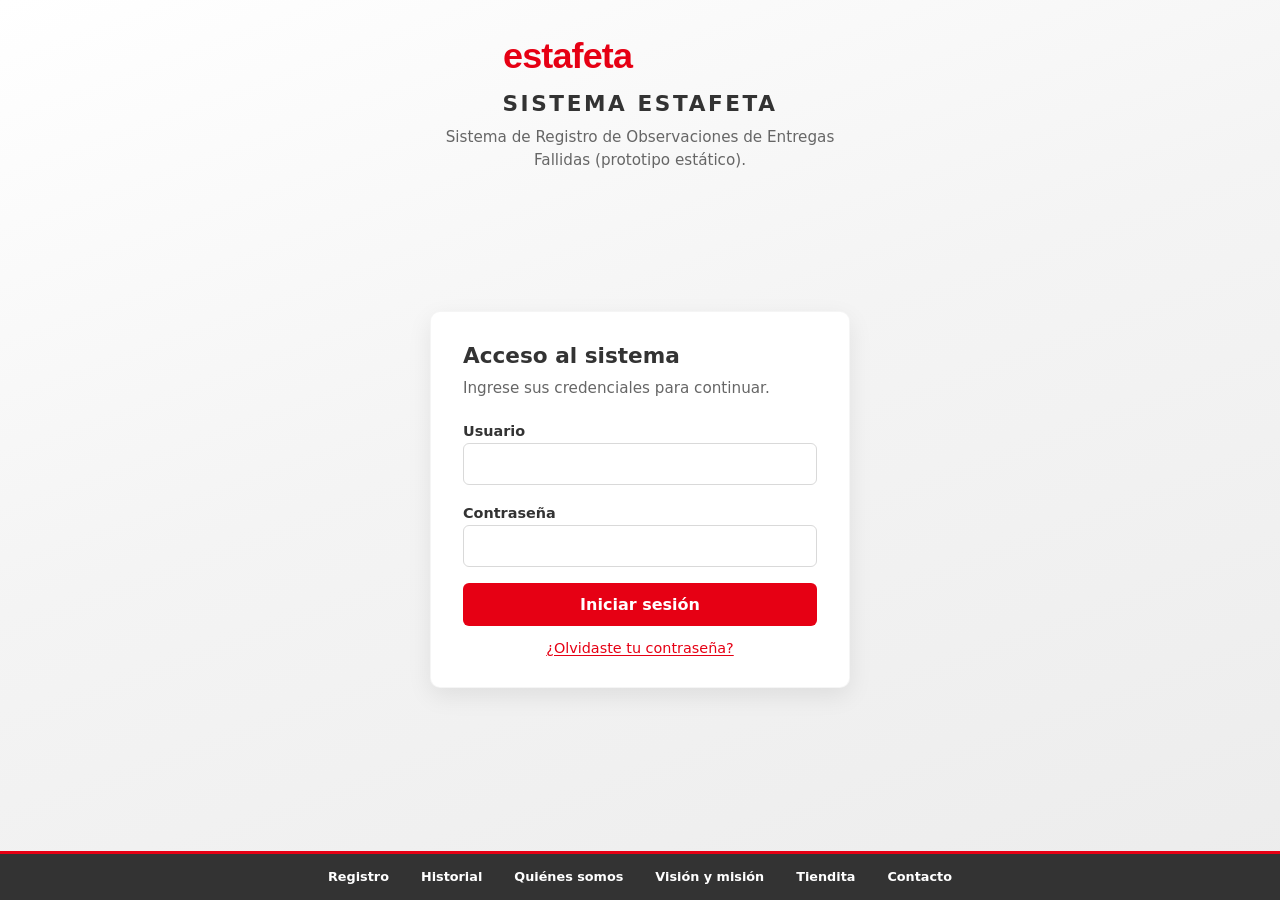
<file: index.html>
<!DOCTYPE html>
<html lang="es-MX">
  <head>
    <meta charset="utf-8" />
    <meta name="viewport" content="width=device-width, initial-scale=1" />
    <title>Iniciar sesión — Sistema Estafeta</title>
    <link rel="stylesheet" href="css/styles.css" />
  </head>
  <body class="page-login">
    <header class="login-hero">
      <img class="login-hero__logo" src="img/logo-wordmark.svg" alt="estafeta" width="220" height="40" />
      <h1>SISTEMA ESTAFETA</h1>
      <p>Sistema de Registro de Observaciones de Entregas Fallidas (prototipo estático).</p>
    </header>

    <div class="login-card-wrap">
      <section class="card login-card" aria-labelledby="login-title">
        <h2 id="login-title" class="card__title">Acceso al sistema</h2>
        <p class="card__subtitle">Ingrese sus credenciales para continuar.</p>
        <form class="form-grid" action="#" method="get">
          <div class="form-field">
            <label for="usuario">Usuario</label>
            <input id="usuario" name="usuario" type="text" autocomplete="username" />
          </div>
          <div class="form-field">
            <label for="password">Contraseña</label>
            <input id="password" name="password" type="password" autocomplete="current-password" />
          </div>
          <button class="btn btn--block" type="submit">Iniciar sesión</button>
        </form>
        <a class="login-forgot" href="#">¿Olvidaste tu contraseña?</a>
      </section>
    </div>

    <nav class="bottom-nav" aria-label="Secciones del prototipo">
      <a href="registro.html">Registro</a>
      <a href="historial.html">Historial</a>
      <a href="quienes-somos.html">Quiénes somos</a>
      <a href="vision-mision.html">Visión y misión</a>
      <a href="tiendita.html">Tiendita</a>
      <a href="contacto.html">Contacto</a>
    </nav>
  </body>
</html>
</file>
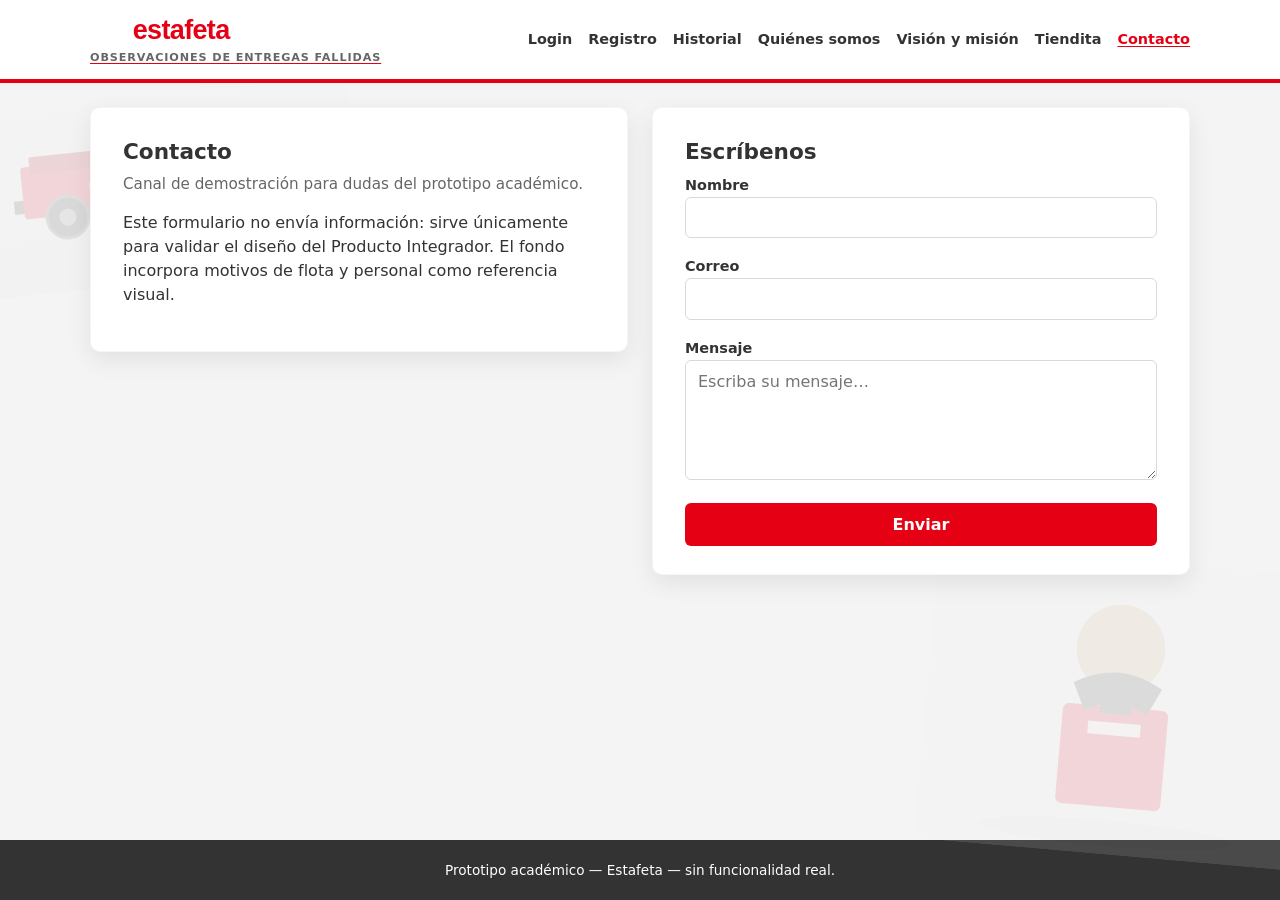
<file: contacto.html>
<!DOCTYPE html>
<html lang="es-MX">
  <head>
    <meta charset="utf-8" />
    <meta name="viewport" content="width=device-width, initial-scale=1" />
    <title>Contacto — Sistema Estafeta</title>
    <link rel="stylesheet" href="css/styles.css" />
  </head>
  <body class="page-contact">
    <div class="contact-bg" aria-hidden="true">
      <img class="contact-bg__a" src="img/vehiculo-21.svg" alt="" width="400" height="220" />
      <img class="contact-bg__b" src="img/personal-19.svg" alt="" width="360" height="280" />
    </div>

    <header class="site-header">
      <div class="site-header__inner">
        <a class="site-logo" href="index.html">
          <img src="img/logo-wordmark.svg" alt="estafeta" width="180" height="32" />
          <span>Observaciones de entregas fallidas</span>
        </a>
        <nav class="site-nav" aria-label="Principal">
          <a href="index.html">Login</a>
          <a href="registro.html">Registro</a>
          <a href="historial.html">Historial</a>
          <a href="quienes-somos.html">Quiénes somos</a>
          <a href="vision-mision.html">Visión y misión</a>
          <a href="tiendita.html">Tiendita</a>
          <a href="contacto.html" aria-current="page">Contacto</a>
        </nav>
      </div>
    </header>

    <main class="site-main">
      <div class="contact-layout">
        <section class="card prose" aria-labelledby="con-intro">
          <h1 id="con-intro" class="card__title">Contacto</h1>
          <p class="card__subtitle">Canal de demostración para dudas del prototipo académico.</p>
          <p>
            Este formulario no envía información: sirve únicamente para validar el diseño del Producto Integrador. El fondo incorpora motivos de flota y personal como referencia visual.
          </p>
        </section>

        <section class="card" aria-labelledby="con-form-title">
          <h2 id="con-form-title" class="card__title">Escríbenos</h2>
          <form class="form-grid" action="#" method="get">
            <div class="form-field">
              <label for="nombre">Nombre</label>
              <input id="nombre" name="nombre" type="text" autocomplete="name" />
            </div>
            <div class="form-field">
              <label for="correo">Correo</label>
              <input id="correo" name="correo" type="email" autocomplete="email" />
            </div>
            <div class="form-field">
              <label for="mensaje">Mensaje</label>
              <textarea id="mensaje" name="mensaje" placeholder="Escriba su mensaje…"></textarea>
            </div>
            <button class="btn btn--block" type="submit">Enviar</button>
          </form>
        </section>
      </div>
    </main>

    <footer class="site-footer">Prototipo académico — Estafeta — sin funcionalidad real.</footer>
  </body>
</html>
</file>
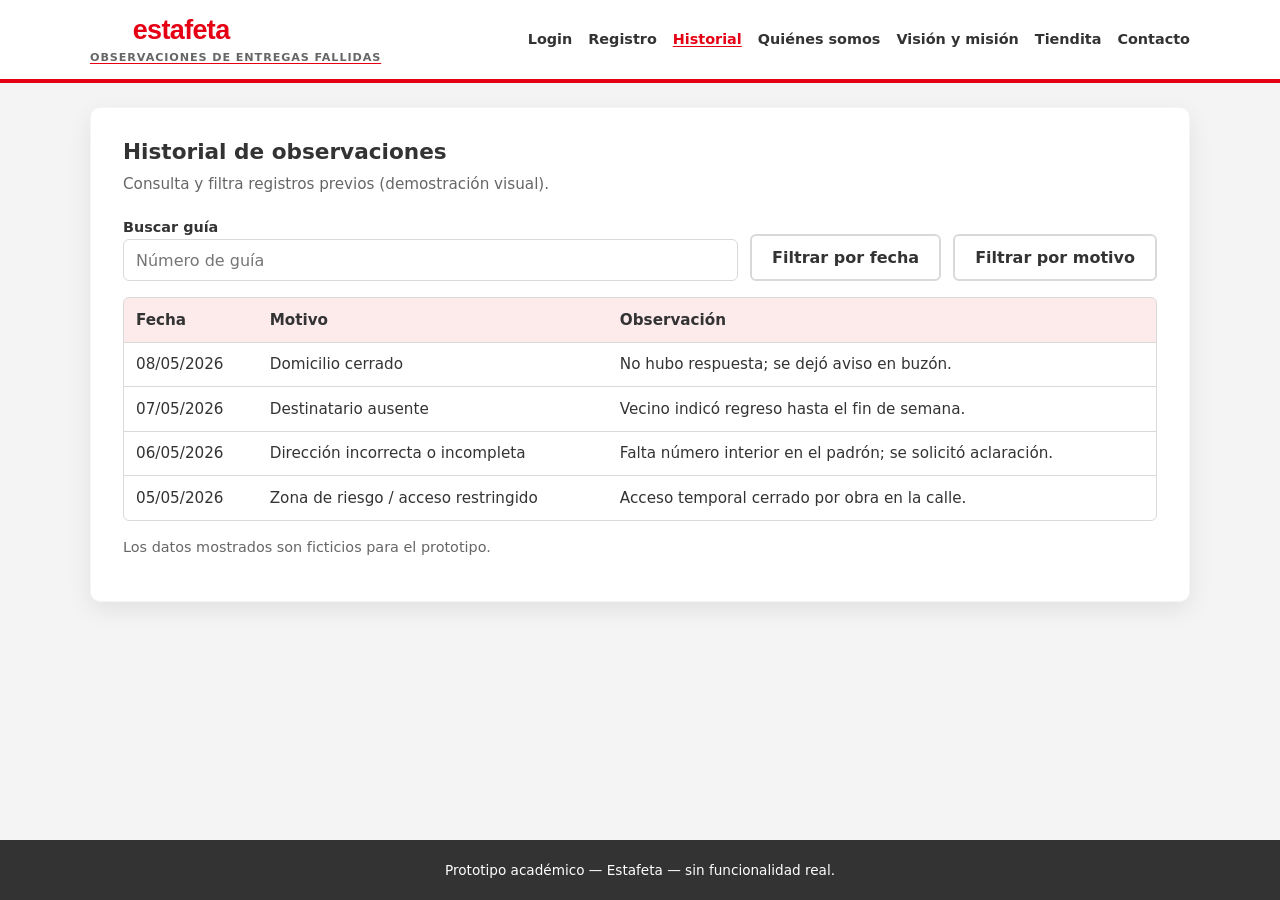
<file: historial.html>
<!DOCTYPE html>
<html lang="es-MX">
  <head>
    <meta charset="utf-8" />
    <meta name="viewport" content="width=device-width, initial-scale=1" />
    <title>Historial — Sistema Estafeta</title>
    <link rel="stylesheet" href="css/styles.css" />
  </head>
  <body>
    <header class="site-header">
      <div class="site-header__inner">
        <a class="site-logo" href="index.html">
          <img src="img/logo-wordmark.svg" alt="estafeta" width="180" height="32" />
          <span>Observaciones de entregas fallidas</span>
        </a>
        <nav class="site-nav" aria-label="Principal">
          <a href="index.html">Login</a>
          <a href="registro.html">Registro</a>
          <a href="historial.html" aria-current="page">Historial</a>
          <a href="quienes-somos.html">Quiénes somos</a>
          <a href="vision-mision.html">Visión y misión</a>
          <a href="tiendita.html">Tiendita</a>
          <a href="contacto.html">Contacto</a>
        </nav>
      </div>
    </header>

    <main class="site-main">
      <section class="card" aria-labelledby="hist-title">
        <h1 id="hist-title" class="card__title">Historial de observaciones</h1>
        <p class="card__subtitle">Consulta y filtra registros previos (demostración visual).</p>

        <div class="toolbar">
          <div class="form-field toolbar__grow">
            <label for="buscar-guia">Buscar guía</label>
            <input id="buscar-guia" type="search" name="q" placeholder="Número de guía" />
          </div>
          <button class="btn btn--secondary" type="button">Filtrar por fecha</button>
          <button class="btn btn--secondary" type="button">Filtrar por motivo</button>
        </div>

        <div class="table-wrap" role="region" aria-label="Tabla de historial" tabindex="0">
          <table class="data-table">
            <thead>
              <tr>
                <th scope="col">Fecha</th>
                <th scope="col">Motivo</th>
                <th scope="col">Observación</th>
              </tr>
            </thead>
            <tbody>
              <tr>
                <td>08/05/2026</td>
                <td>Domicilio cerrado</td>
                <td>No hubo respuesta; se dejó aviso en buzón.</td>
              </tr>
              <tr>
                <td>07/05/2026</td>
                <td>Destinatario ausente</td>
                <td>Vecino indicó regreso hasta el fin de semana.</td>
              </tr>
              <tr>
                <td>06/05/2026</td>
                <td>Dirección incorrecta o incompleta</td>
                <td>Falta número interior en el padrón; se solicitó aclaración.</td>
              </tr>
              <tr>
                <td>05/05/2026</td>
                <td>Zona de riesgo / acceso restringido</td>
                <td>Acceso temporal cerrado por obra en la calle.</td>
              </tr>
            </tbody>
          </table>
        </div>
        <p class="muted muted--spaced">Los datos mostrados son ficticios para el prototipo.</p>
      </section>
    </main>

    <footer class="site-footer">Prototipo académico — Estafeta — sin funcionalidad real.</footer>
  </body>
</html>
</file>
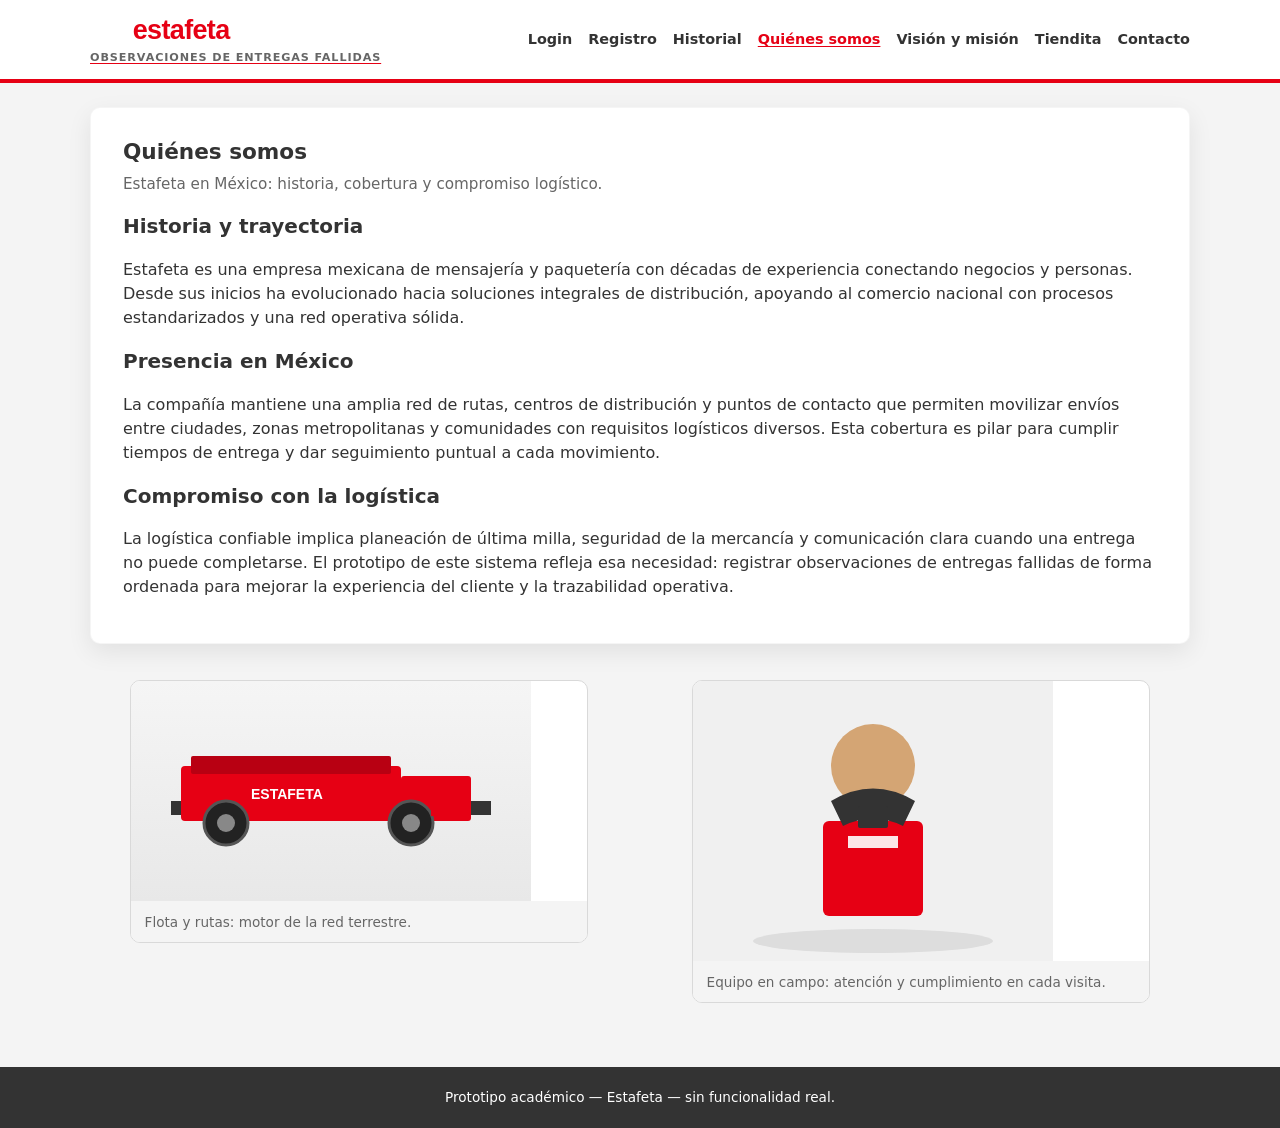
<file: quienes-somos.html>
<!DOCTYPE html>
<html lang="es-MX">
  <head>
    <meta charset="utf-8" />
    <meta name="viewport" content="width=device-width, initial-scale=1" />
    <title>Quiénes somos — Sistema Estafeta</title>
    <link rel="stylesheet" href="css/styles.css" />
  </head>
  <body>
    <header class="site-header">
      <div class="site-header__inner">
        <a class="site-logo" href="index.html">
          <img src="img/logo-wordmark.svg" alt="estafeta" width="180" height="32" />
          <span>Observaciones de entregas fallidas</span>
        </a>
        <nav class="site-nav" aria-label="Principal">
          <a href="index.html">Login</a>
          <a href="registro.html">Registro</a>
          <a href="historial.html">Historial</a>
          <a href="quienes-somos.html" aria-current="page">Quiénes somos</a>
          <a href="vision-mision.html">Visión y misión</a>
          <a href="tiendita.html">Tiendita</a>
          <a href="contacto.html">Contacto</a>
        </nav>
      </div>
    </header>

    <main class="site-main stack">
      <section class="card prose" aria-labelledby="qs-title">
        <h1 id="qs-title" class="card__title">Quiénes somos</h1>
        <p class="card__subtitle">Estafeta en México: historia, cobertura y compromiso logístico.</p>

        <h2>Historia y trayectoria</h2>
        <p>
          Estafeta es una empresa mexicana de mensajería y paquetería con décadas de experiencia conectando negocios y personas. Desde sus inicios ha evolucionado hacia soluciones integrales de distribución, apoyando al comercio nacional con procesos estandarizados y una red operativa sólida.
        </p>

        <h2>Presencia en México</h2>
        <p>
          La compañía mantiene una amplia red de rutas, centros de distribución y puntos de contacto que permiten movilizar envíos entre ciudades, zonas metropolitanas y comunidades con requisitos logísticos diversos. Esta cobertura es pilar para cumplir tiempos de entrega y dar seguimiento puntual a cada movimiento.
        </p>

        <h2>Compromiso con la logística</h2>
        <p>
          La logística confiable implica planeación de última milla, seguridad de la mercancía y comunicación clara cuando una entrega no puede completarse. El prototipo de este sistema refleja esa necesidad: registrar observaciones de entregas fallidas de forma ordenada para mejorar la experiencia del cliente y la trazabilidad operativa.
        </p>
      </section>

      <div class="split-grid">
        <figure class="media-block">
          <img src="img/vehiculo-21.svg" alt="Ilustración de flota de reparto tipo wireframe imagen 21" width="400" height="220" />
          <figcaption>Flota y rutas: motor de la red terrestre.</figcaption>
        </figure>
        <figure class="media-block">
          <img src="img/personal-19.svg" alt="Ilustración de personal en operaciones tipo wireframe imagen 19" width="360" height="280" />
          <figcaption>Equipo en campo: atención y cumplimiento en cada visita.</figcaption>
        </figure>
      </div>
    </main>

    <footer class="site-footer">Prototipo académico — Estafeta — sin funcionalidad real.</footer>
  </body>
</html>
</file>
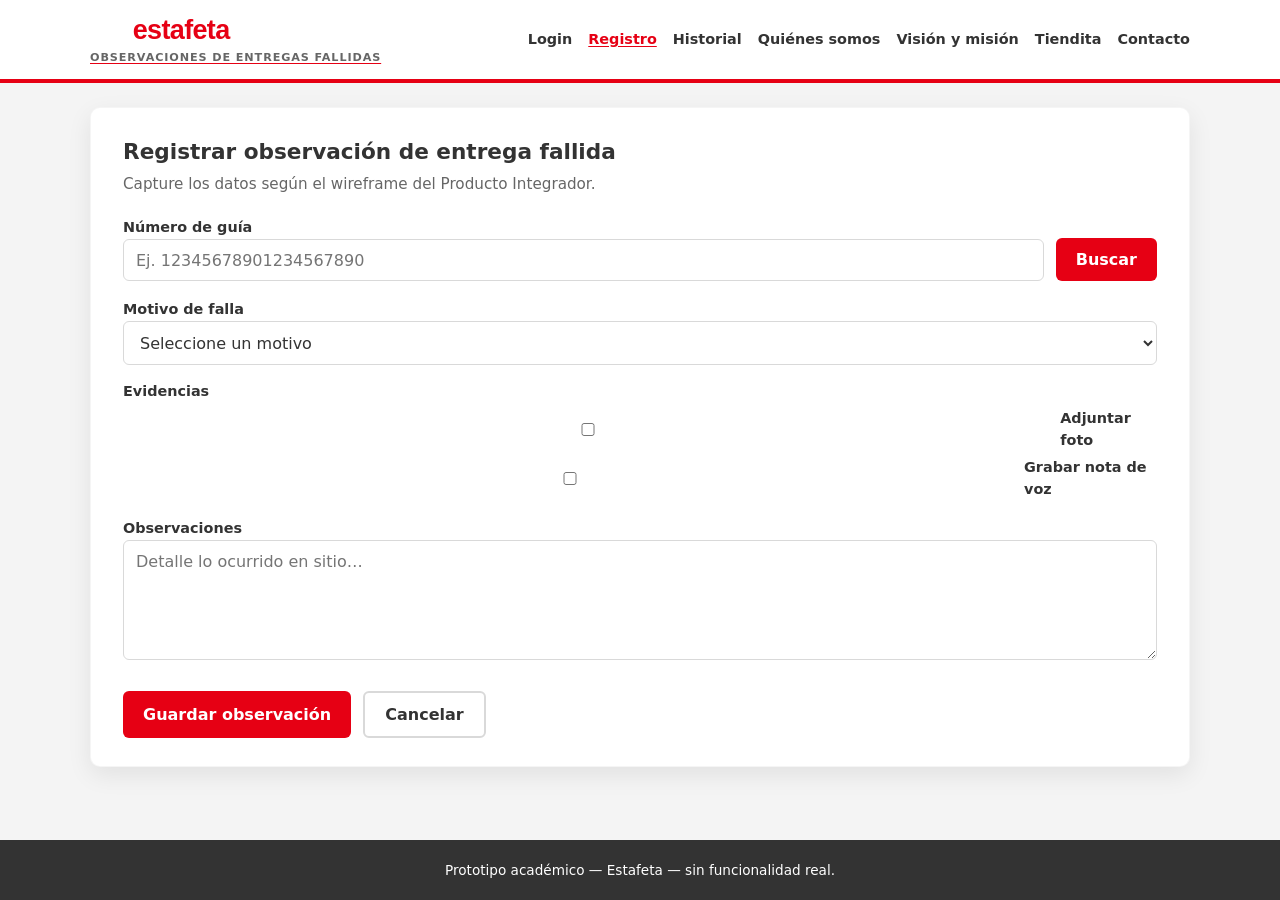
<file: registro.html>
<!DOCTYPE html>
<html lang="es-MX">
  <head>
    <meta charset="utf-8" />
    <meta name="viewport" content="width=device-width, initial-scale=1" />
    <title>Registro de observación — Sistema Estafeta</title>
    <link rel="stylesheet" href="css/styles.css" />
  </head>
  <body>
    <header class="site-header">
      <div class="site-header__inner">
        <a class="site-logo" href="index.html">
          <img src="img/logo-wordmark.svg" alt="estafeta" width="180" height="32" />
          <span>Observaciones de entregas fallidas</span>
        </a>
        <nav class="site-nav" aria-label="Principal">
          <a href="index.html">Login</a>
          <a href="registro.html" aria-current="page">Registro</a>
          <a href="historial.html">Historial</a>
          <a href="quienes-somos.html">Quiénes somos</a>
          <a href="vision-mision.html">Visión y misión</a>
          <a href="tiendita.html">Tiendita</a>
          <a href="contacto.html">Contacto</a>
        </nav>
      </div>
    </header>

    <main class="site-main">
      <section class="card" aria-labelledby="reg-title">
        <h1 id="reg-title" class="card__title">Registrar observación de entrega fallida</h1>
        <p class="card__subtitle">Capture los datos según el wireframe del Producto Integrador.</p>

        <form class="form-grid" action="#" method="get">
          <div class="form-row form-row--inline">
            <div class="form-field">
              <label for="guia">Número de guía</label>
              <input id="guia" name="guia" type="text" placeholder="Ej. 12345678901234567890" />
            </div>
            <button class="btn" type="button">Buscar</button>
          </div>

          <div class="form-field">
            <label for="motivo">Motivo de falla</label>
            <select id="motivo" name="motivo">
              <option value="">Seleccione un motivo</option>
              <option>Domicilio cerrado</option>
              <option>Destinatario ausente</option>
              <option>Dirección incorrecta o incompleta</option>
              <option>Zona de riesgo / acceso restringido</option>
              <option>Rehusa el paquete</option>
              <option>Otro</option>
            </select>
          </div>

          <fieldset class="form-field">
            <legend>Evidencias</legend>
            <label class="form-check">
              <input type="checkbox" name="adjuntar_foto" />
              Adjuntar foto
            </label>
            <label class="form-check">
              <input type="checkbox" name="grabar_nota" />
              Grabar nota de voz
            </label>
          </fieldset>

          <div class="form-field">
            <label for="obs">Observaciones</label>
            <textarea id="obs" name="observaciones" placeholder="Detalle lo ocurrido en sitio…"></textarea>
          </div>

          <div class="form-actions">
            <button class="btn" type="submit">Guardar observación</button>
            <button class="btn btn--secondary" type="reset">Cancelar</button>
          </div>
        </form>
      </section>
    </main>

    <footer class="site-footer">Prototipo académico — Estafeta — sin funcionalidad real.</footer>
  </body>
</html>
</file>
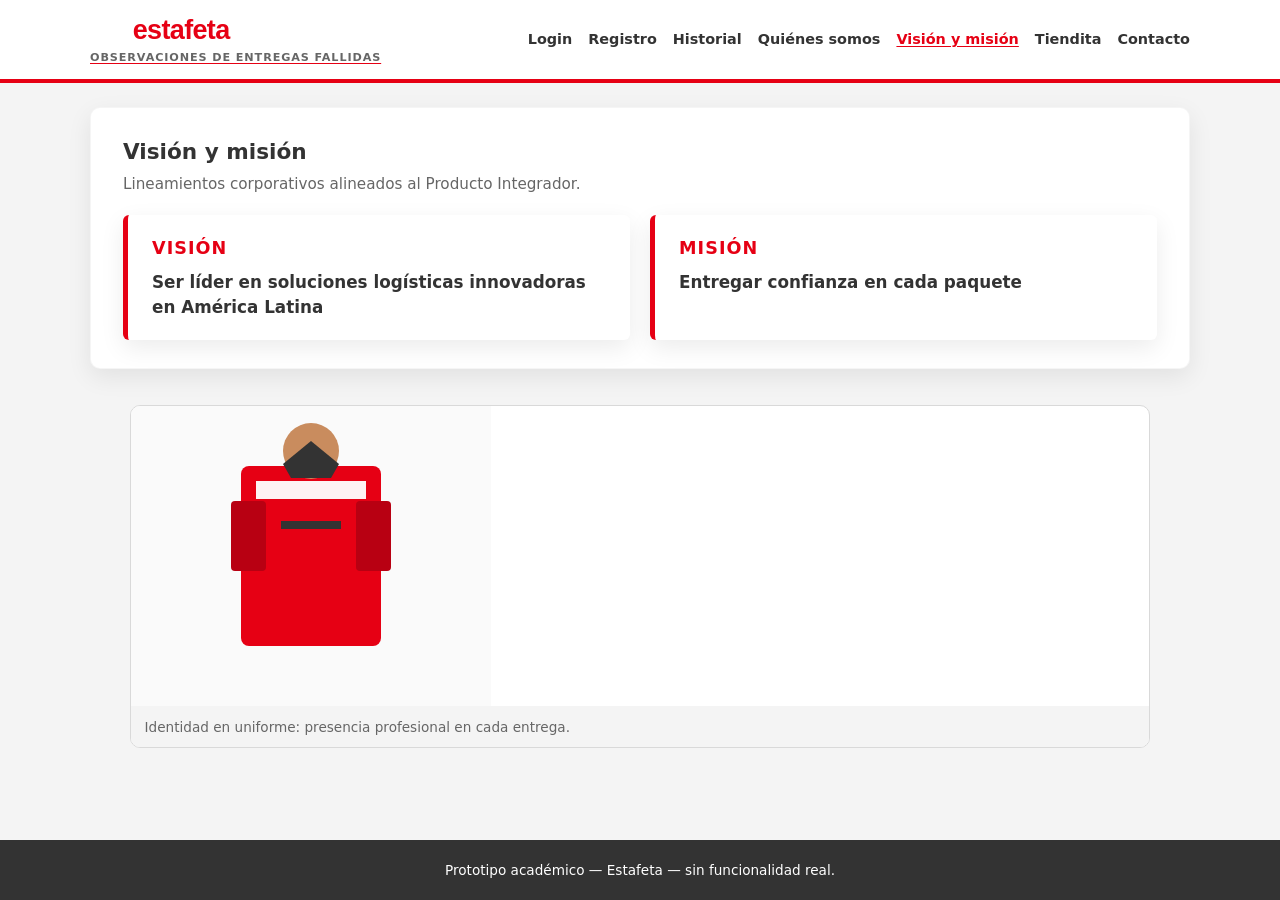
<file: vision-mision.html>
<!DOCTYPE html>
<html lang="es-MX">
  <head>
    <meta charset="utf-8" />
    <meta name="viewport" content="width=device-width, initial-scale=1" />
    <title>Visión y misión — Sistema Estafeta</title>
    <link rel="stylesheet" href="css/styles.css" />
  </head>
  <body>
    <header class="site-header">
      <div class="site-header__inner">
        <a class="site-logo" href="index.html">
          <img src="img/logo-wordmark.svg" alt="estafeta" width="180" height="32" />
          <span>Observaciones de entregas fallidas</span>
        </a>
        <nav class="site-nav" aria-label="Principal">
          <a href="index.html">Login</a>
          <a href="registro.html">Registro</a>
          <a href="historial.html">Historial</a>
          <a href="quienes-somos.html">Quiénes somos</a>
          <a href="vision-mision.html" aria-current="page">Visión y misión</a>
          <a href="tiendita.html">Tiendita</a>
          <a href="contacto.html">Contacto</a>
        </nav>
      </div>
    </header>

    <main class="site-main stack">
      <section class="card" aria-labelledby="vm-title">
        <h1 id="vm-title" class="card__title">Visión y misión</h1>
        <p class="card__subtitle">Lineamientos corporativos alineados al Producto Integrador.</p>

        <div class="vision-mission">
          <article class="vm-block">
            <h2>Visión</h2>
            <p>Ser líder en soluciones logísticas innovadoras en América Latina</p>
          </article>
          <article class="vm-block">
            <h2>Misión</h2>
            <p>Entregar confianza en cada paquete</p>
          </article>
        </div>
      </section>

      <figure class="media-block">
        <img src="img/uniforme-20.svg" alt="Ilustración de uniforme corporativo tipo wireframe imagen 20" width="360" height="300" />
        <figcaption>Identidad en uniforme: presencia profesional en cada entrega.</figcaption>
      </figure>
    </main>

    <footer class="site-footer">Prototipo académico — Estafeta — sin funcionalidad real.</footer>
  </body>
</html>
</file>
<file: css/styles.css>
*,
*::before,
*::after {
  box-sizing: border-box;
}

html {
  scroll-behavior: smooth;
}

body {
  margin: 0;
  font-family: "Segoe UI", system-ui, -apple-system, Roboto, "Helvetica Neue", Arial, sans-serif;
  color: #333333;
  background: #f4f4f4;
  line-height: 1.5;
  min-height: 100vh;
}

body:not(.page-login) {
  display: flex;
  flex-direction: column;
}
body:not(.page-login) .site-main {
  flex: 1;
}

img {
  max-width: 100%;
  height: auto;
  display: block;
}

a {
  color: #e60014;
  text-decoration: underline;
  text-underline-offset: 2px;
}
a:focus-visible {
  outline: 3px solid rgba(230, 0, 20, 0.35);
  outline-offset: 2px;
}

.site-header {
  background: #ffffff;
  border-bottom: 4px solid #e60014;
  position: sticky;
  top: 0;
  z-index: 20;
}

.site-header__inner {
  width: min(100% - 2rem, 1100px);
  margin-inline: auto;
  display: flex;
  flex-wrap: wrap;
  align-items: center;
  justify-content: space-between;
  gap: 1rem;
  padding: 0.75rem 0;
}

.site-logo {
  display: flex;
  flex-direction: column;
  gap: 0.15rem;
}
.site-logo img {
  height: 36px;
  width: auto;
}
.site-logo span {
  font-size: 0.7rem;
  letter-spacing: 0.08em;
  text-transform: uppercase;
  color: #666666;
  font-weight: 600;
}

.site-nav {
  display: flex;
  flex-wrap: wrap;
  gap: 0.35rem 1rem;
}
.site-nav a {
  font-weight: 600;
  font-size: 0.9rem;
  color: #333333;
  text-decoration: none;
  padding: 0.35rem 0;
}
.site-nav a:hover, .site-nav a[aria-current=page] {
  color: #e60014;
  text-decoration: underline;
}

.site-main {
  width: min(100% - 2rem, 1100px);
  margin-inline: auto;
  padding: 1.5rem 0 3rem;
}

.site-footer {
  background: #333333;
  color: #ffffff;
  padding: 1.25rem 1rem;
  margin-top: auto;
  font-size: 0.85rem;
  text-align: center;
}

.card {
  background: #ffffff;
  border-radius: 10px;
  box-shadow: 0 8px 24px rgba(0, 0, 0, 0.08);
  padding: 1.25rem 1.5rem;
  border: 1px solid rgba(0, 0, 0, 0.04);
}
@media (min-width: 768px) {
  .card {
    padding: 1.75rem 2rem;
  }
}

.card__title {
  margin: 0 0 0.25rem;
  font-size: 1.35rem;
  color: #333333;
}

.card__subtitle {
  margin: 0 0 1.25rem;
  color: #666666;
  font-size: 0.95rem;
}

.form-grid {
  display: grid;
  gap: 1rem;
}

.form-row {
  display: flex;
  flex-direction: column;
  gap: 0.35rem;
}
@media (min-width: 768px) {
  .form-row--inline {
    flex-direction: row;
    align-items: flex-end;
    gap: 0.75rem;
  }
  .form-row--inline .form-field {
    flex: 1;
  }
}

.form-field label,
.form-field legend {
  font-weight: 600;
  font-size: 0.9rem;
}

fieldset.form-field {
  border: none;
  padding: 0;
  margin: 0;
  min-width: 0;
  display: flex;
  flex-direction: column;
  gap: 0.35rem;
}

fieldset.form-field legend {
  padding: 0;
  margin-bottom: 0.35rem;
}

.form-field input,
.form-field select,
.form-field textarea {
  width: 100%;
  padding: 0.65rem 0.75rem;
  border: 1px solid #d9d9d9;
  border-radius: 6px;
  font-family: inherit;
  font-size: 1rem;
  color: #333333;
  background: #ffffff;
}
.form-field input:focus,
.form-field select:focus,
.form-field textarea:focus {
  border-color: #e60014;
  outline: 3px solid rgba(230, 0, 20, 0.35);
  outline-offset: 2px;
}

.form-field textarea {
  min-height: 120px;
  resize: vertical;
}

.form-check {
  display: flex;
  align-items: center;
  gap: 0.5rem;
  font-weight: 500;
}

.form-actions {
  display: flex;
  flex-wrap: wrap;
  gap: 0.75rem;
  margin-top: 0.5rem;
}

.btn {
  display: inline-flex;
  align-items: center;
  justify-content: center;
  gap: 0.5rem;
  padding: 0.75rem 1.25rem;
  font-weight: 600;
  font-size: 1rem;
  color: #ffffff;
  background: #e60014;
  border: none;
  border-radius: 6px;
  cursor: default;
  text-decoration: none;
  font-family: inherit;
}

.btn--secondary {
  display: inline-flex;
  align-items: center;
  justify-content: center;
  gap: 0.5rem;
  padding: 0.75rem 1.25rem;
  font-weight: 600;
  font-size: 1rem;
  color: #ffffff;
  background: #e60014;
  border: none;
  border-radius: 6px;
  cursor: default;
  text-decoration: none;
  font-family: inherit;
  background: #ffffff;
  color: #333333;
  border: 2px solid #d9d9d9;
}

.btn--block {
  width: 100%;
}

.table-wrap {
  overflow-x: auto;
  border: 1px solid #d9d9d9;
  border-radius: 6px;
}

.data-table {
  width: 100%;
  border-collapse: collapse;
  min-width: 520px;
  font-size: 0.95rem;
}
.data-table th,
.data-table td {
  padding: 0.65rem 0.75rem;
  text-align: left;
  border-bottom: 1px solid #d9d9d9;
}
.data-table th {
  background: rgba(230, 0, 20, 0.08);
  font-weight: 700;
  color: #333333;
}
.data-table tr:last-child td {
  border-bottom: none;
}

.toolbar {
  display: flex;
  flex-wrap: wrap;
  gap: 0.75rem;
  align-items: flex-end;
  margin-bottom: 1rem;
}

.toolbar__grow {
  flex: 1 1 200px;
}

.page-login {
  display: flex;
  flex-direction: column;
  min-height: 100vh;
  background: linear-gradient(160deg, #ffffff 0%, #f4f4f4 45%, #ececec 100%);
}

.login-hero {
  display: flex;
  align-items: center;
  justify-content: center;
  flex-direction: column;
  text-align: center;
  padding: 2rem 1rem 1rem;
}
.login-hero .login-hero__logo {
  height: 48px;
  width: auto;
  margin-bottom: 0.5rem;
}
.login-hero h1 {
  margin: 0;
  font-size: clamp(1.1rem, 2.5vw, 1.35rem);
  letter-spacing: 0.12em;
  color: #333333;
}
.login-hero p {
  margin: 0.35rem 0 0;
  color: #666666;
  max-width: 28rem;
  font-size: 0.95rem;
}

.login-card-wrap {
  flex: 1;
  display: flex;
  align-items: center;
  justify-content: center;
  padding: 0 1rem 5.5rem;
}

.login-card {
  width: min(100%, 420px);
}

.login-forgot {
  display: block;
  margin-top: 0.75rem;
  text-align: center;
  font-size: 0.9rem;
}

.bottom-nav {
  position: fixed;
  left: 0;
  right: 0;
  bottom: 0;
  background: #333333;
  border-top: 3px solid #e60014;
  padding: 0.5rem 0.75rem;
  display: flex;
  flex-wrap: wrap;
  justify-content: center;
  gap: 0.35rem 1rem;
  z-index: 30;
}
.bottom-nav a {
  color: #ffffff;
  font-size: 0.8rem;
  font-weight: 600;
  text-decoration: none;
  padding: 0.35rem 0.5rem;
}
.bottom-nav a:hover {
  text-decoration: underline;
}

.split-grid {
  display: grid;
  gap: 1.5rem;
}
@media (min-width: 768px) {
  .split-grid {
    grid-template-columns: 1fr 1fr;
    align-items: start;
  }
}

.media-block {
  border-radius: 10px;
  overflow: hidden;
  border: 1px solid #d9d9d9;
  background: #ffffff;
}
.media-block figcaption {
  padding: 0.65rem 0.85rem;
  font-size: 0.85rem;
  color: #666666;
  background: #f4f4f4;
}

.prose h2 {
  margin-top: 0;
  color: #333333;
  font-size: 1.25rem;
}
.prose p {
  margin: 0 0 1rem;
}

.vision-mission {
  display: grid;
  gap: 1.25rem;
}
@media (min-width: 768px) {
  .vision-mission {
    grid-template-columns: 1fr 1fr;
  }
}

.vm-block {
  background: #ffffff;
  border-left: 5px solid #e60014;
  padding: 1.25rem 1.5rem;
  border-radius: 6px;
  box-shadow: 0 8px 24px rgba(0, 0, 0, 0.08);
}
.vm-block h2 {
  margin: 0 0 0.5rem;
  font-size: 1.1rem;
  text-transform: uppercase;
  letter-spacing: 0.06em;
  color: #e60014;
}
.vm-block p {
  margin: 0;
  font-size: 1.05rem;
  font-weight: 600;
}

.css-slider {
  position: relative;
  border-radius: 10px;
  overflow: hidden;
  border: 1px solid #d9d9d9;
  aspect-ratio: 16/7;
  max-height: 320px;
  background: #000000;
}

.css-slider__track {
  position: absolute;
  inset: 0;
}

.css-slider__slide {
  position: absolute;
  inset: 0;
  opacity: 0;
  animation: slideFade 9s infinite;
}
.css-slider__slide img {
  width: 100%;
  height: 100%;
  object-fit: cover;
}
.css-slider__slide:nth-child(1) {
  animation-delay: 0s;
}
.css-slider__slide:nth-child(2) {
  animation-delay: 3s;
}
.css-slider__slide:nth-child(3) {
  animation-delay: 6s;
}

@keyframes slideFade {
  0% {
    opacity: 0;
  }
  4% {
    opacity: 1;
  }
  30% {
    opacity: 1;
  }
  36% {
    opacity: 0;
  }
  100% {
    opacity: 0;
  }
}
.catalog-grid {
  display: grid;
  gap: 1rem;
  grid-template-columns: 1fr;
}
@media (min-width: 768px) {
  .catalog-grid {
    grid-template-columns: repeat(2, 1fr);
  }
}
@media (min-width: 1024px) {
  .catalog-grid {
    grid-template-columns: repeat(3, 1fr);
  }
}
@media (min-width: 1280px) {
  .catalog-grid {
    grid-template-columns: repeat(4, 1fr);
  }
}

.catalog-card {
  background: #ffffff;
  border-radius: 10px;
  border: 1px solid #d9d9d9;
  padding: 1rem;
  display: flex;
  flex-direction: column;
  gap: 0.5rem;
  min-height: 100%;
}
.catalog-card h3 {
  margin: 0;
  font-size: 1rem;
  color: #333333;
}
.catalog-card p {
  margin: 0;
  flex: 1;
  font-size: 0.88rem;
  color: #666666;
}
.catalog-card .btn {
  align-self: flex-start;
  font-size: 0.85rem;
  padding: 0.45rem 0.9rem;
}

.page-contact {
  position: relative;
}

.contact-bg {
  position: absolute;
  inset: 0;
  z-index: 0;
  overflow: hidden;
  pointer-events: none;
}
.contact-bg img {
  position: absolute;
  opacity: 0.12;
  width: 42%;
  max-width: 380px;
}
.contact-bg .contact-bg__a {
  top: 8%;
  left: -2%;
  transform: rotate(-6deg);
}
.contact-bg .contact-bg__b {
  bottom: 5%;
  right: -2%;
  transform: rotate(5deg);
}

.contact-layout {
  position: relative;
  z-index: 1;
  display: grid;
  gap: 1.5rem;
}
@media (min-width: 768px) {
  .contact-layout {
    grid-template-columns: 1fr 1fr;
    align-items: start;
  }
}

.muted {
  color: #666666;
  font-size: 0.9rem;
}
.muted--spaced {
  margin-top: 1rem;
}

.stack {
  display: flex;
  flex-direction: column;
  gap: 1.25rem;
}
</file>
